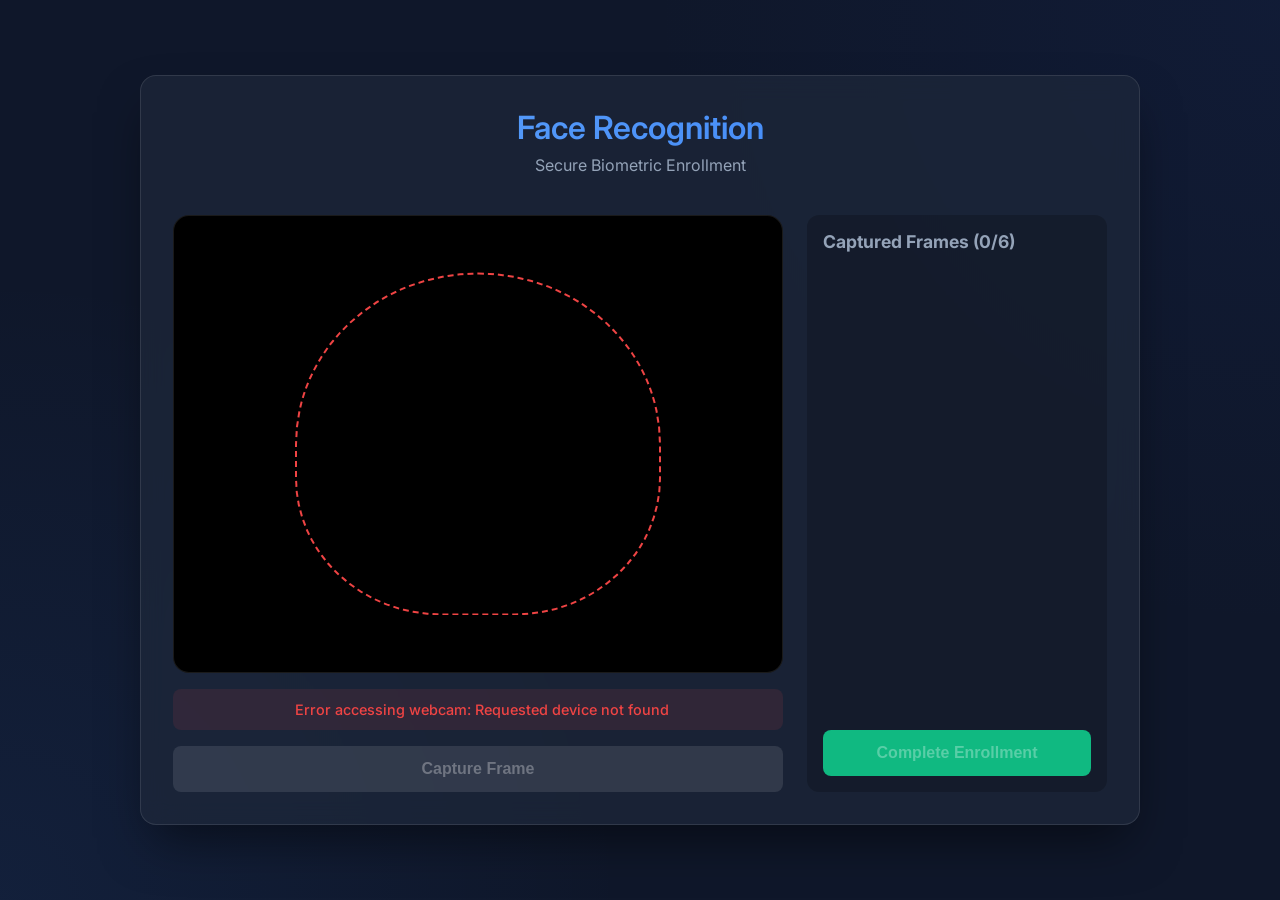
<file: ingestion/capture_ui/index.html>
<!DOCTYPE html>
<html lang="en">
<head>
  <meta charset="UTF-8" />
  <meta name="viewport" content="width=device-width, initial-scale=1.0" />
  <title>Face Capture – Enrollment</title>
  <link rel="stylesheet" href="style.css" />
  <link href="https://fonts.googleapis.com/css2?family=Inter:wght@300;400;600&display=swap" rel="stylesheet">
</head>
<body>
  <div class="container">
    <header>
      <h1>Face Recognition</h1>
      <p>Secure Biometric Enrollment</p>
    </header>
    
    <main class="capture-container">
      <div id="video-wrapper">
        <video id="webcam" autoplay playsinline></video>
        <div id="face-guide"></div>
      </div>
      
      <div id="feedback-panel" class="hidden">
        <span id="feedback-icon"></span>
        <span id="feedback-text">Position your face inside the frame</span>
      </div>

      <div class="controls">
        <button id="capture-btn" disabled>Capture Frame</button>
      </div>
    </main>

    <aside class="gallery-container">
      <h2>Captured Frames (<span id="frame-count">0</span>/6)</h2>
      <div id="gallery"></div>
      <button id="submit-btn" disabled>Complete Enrollment</button>
    </aside>
  </div>

  <script src="app.js"></script>
</body>
</html>
</file>
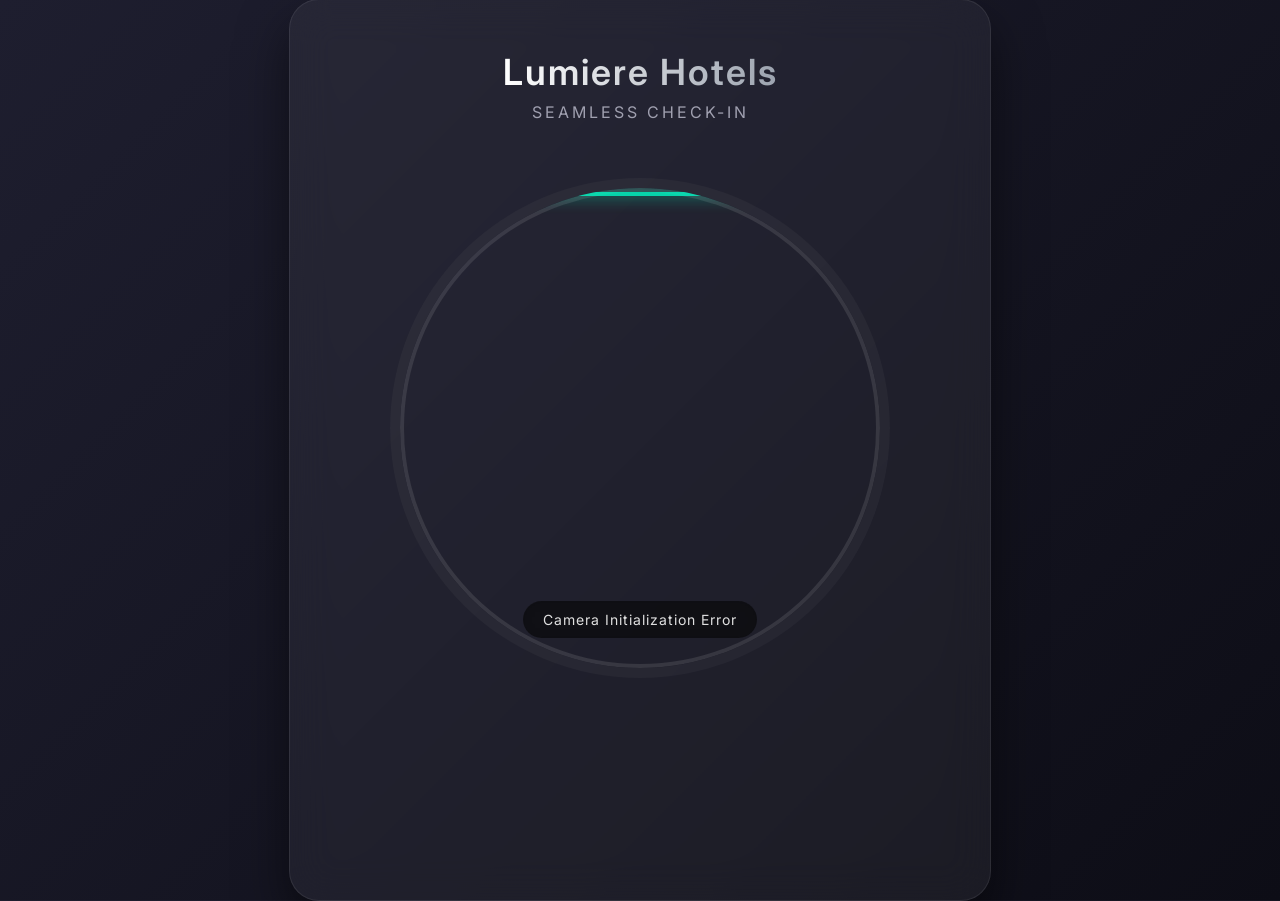
<file: ingestion/checkin_ui/index.html>
<!DOCTYPE html>
<html lang="en">
<head>
    <meta charset="UTF-8">
    <meta name="viewport" content="width=device-width, initial-scale=1.0">
    <title>Hotel Kiosk - Check In</title>
    <link rel="stylesheet" href="style.css">
    <link href="https://fonts.googleapis.com/css2?family=Inter:wght@300;400;600&display=swap" rel="stylesheet">
</head>
<body>
    <div class="kiosk-container">
        <div class="header">
            <h1>Lumiere Hotels</h1>
            <p>Seamless Check-in</p>
        </div>
        
        <div class="scanner-interface">
            <video id="webcam" autoplay playsinline></video>
            <div class="scanner-overlay" id="scanner-overlay">
                <div class="scan-line"></div>
            </div>
            
            <div class="status-panel" id="status-panel">
                <span id="status-text">Looking for Guest...</span>
            </div>
        </div>

        <div class="success-card hidden" id="success-card">
            <div class="check-icon">✓</div>
            <h2>Welcome Back!</h2>
            <p>Identity Verified: <span id="guest-id"></span></p>
            <p class="subtitle">Generating your room key...</p>
        </div>
    </div>
    
    <script src="app.js"></script>
</body>
</html>
</file>
<file: ingestion/capture_ui/style.css>
:root {
  --bg-color: #0f172a;
  --surface-color: rgba(30, 41, 59, 0.7);
  --primary-color: #3b82f6;
  --success-color: #10b981;
  --error-color: #ef4444;
  --text-primary: #f8fafc;
  --text-secondary: #94a3b8;
  --border-radius: 16px;
  --transition: all 0.3s ease;
}

* {
  box-sizing: border-box;
  margin: 0;
  padding: 0;
}

body {
  font-family: 'Inter', sans-serif;
  background-color: var(--bg-color);
  color: var(--text-primary);
  display: flex;
  justify-content: center;
  align-items: center;
  min-height: 100vh;
  background-image: radial-gradient(circle at top right, #1e3a8a20 0%, transparent 40%),
                    radial-gradient(circle at bottom left, #3b82f615 0%, transparent 40%);
}

.container {
  display: grid;
  grid-template-columns: 1fr 300px;
  grid-gap: 24px;
  background: var(--surface-color);
  backdrop-filter: blur(12px);
  border: 1px solid rgba(255, 255, 255, 0.1);
  padding: 32px;
  border-radius: var(--border-radius);
  box-shadow: 0 25px 50px -12px rgba(0, 0, 0, 0.5);
  max-width: 1000px;
  width: 100%;
}

header {
  grid-column: 1 / -1;
  text-align: center;
  margin-bottom: 16px;
}

header h1 {
  font-size: 2rem;
  font-weight: 600;
  margin-bottom: 8px;
  background: linear-gradient(135deg, #60a5fa, #3b82f6);
  -webkit-background-clip: text;
  -webkit-text-fill-color: transparent;
}

header p {
  color: var(--text-secondary);
}

.capture-container {
  display: flex;
  flex-direction: column;
  gap: 16px;
}

#video-wrapper {
  position: relative;
  width: 100%;
  aspect-ratio: 4/3;
  border-radius: var(--border-radius);
  overflow: hidden;
  background: #000;
  box-shadow: inset 0 0 0 1px rgba(255, 255, 255, 0.1);
}

#webcam {
  width: 100%;
  height: 100%;
  object-fit: cover;
  transform: scaleX(-1); /* Mirror effect */
}

#face-guide {
  position: absolute;
  top: 50%;
  left: 50%;
  transform: translate(-50%, -50%);
  width: 60%;
  height: 75%;
  border: 2px dashed rgba(255, 255, 255, 0.5);
  border-radius: 50% 50% 40% 40%;
  pointer-events: none;
  transition: var(--transition);
}

#face-guide.good { border-color: var(--success-color); }
#face-guide.bad { border-color: var(--error-color); }

#feedback-panel {
  display: flex;
  align-items: center;
  justify-content: center;
  gap: 8px;
  padding: 12px;
  border-radius: 8px;
  font-size: 0.9rem;
  font-weight: 500;
  transition: var(--transition);
  background: rgba(255, 255, 255, 0.05);
}

#feedback-panel.success {
  background: rgba(16, 185, 129, 0.1);
  color: var(--success-color);
}

#feedback-panel.error {
  background: rgba(239, 68, 68, 0.1);
  color: var(--error-color);
}

button {
  background: var(--primary-color);
  color: white;
  border: none;
  padding: 14px 24px;
  border-radius: 8px;
  font-size: 1rem;
  font-weight: 600;
  cursor: pointer;
  transition: var(--transition);
  width: 100%;
}

button:hover:not(:disabled) {
  background: #2563eb;
  transform: translateY(-1px);
}

button:disabled {
  background: rgba(255, 255, 255, 0.1);
  color: rgba(255, 255, 255, 0.3);
  cursor: not-allowed;
}

.gallery-container {
  display: flex;
  flex-direction: column;
  background: rgba(0, 0, 0, 0.2);
  padding: 16px;
  border-radius: 12px;
}

.gallery-container h2 {
  font-size: 1.1rem;
  margin-bottom: 16px;
  color: var(--text-secondary);
}

#gallery {
  display: grid;
  grid-template-columns: repeat(2, 1fr);
  gap: 8px;
  margin-bottom: auto;
  align-content: start;
}

.gallery-item {
  position: relative;
  aspect-ratio: 1;
  border-radius: 8px;
  overflow: hidden;
  border: 1px solid rgba(255, 255, 255, 0.1);
}

.gallery-item img {
  width: 100%;
  height: 100%;
  object-fit: cover;
  transform: scaleX(-1);
}

.gallery-item .remove-btn {
  position: absolute;
  top: 4px;
  right: 4px;
  background: rgba(239, 68, 68, 0.9);
  color: white;
  border: none;
  border-radius: 50%;
  width: 24px;
  height: 24px;
  cursor: pointer;
  display: flex;
  align-items: center;
  justify-content: center;
  font-size: 14px;
  padding: 0;
}

.gallery-item .remove-btn:hover { background: #dc2626; transform: scale(1.1); }

#submit-btn {
  margin-top: 16px;
  background: var(--success-color);
}

#submit-btn:hover:not(:disabled) { background: #059669; }

@media (max-width: 768px) {
  .container { grid-template-columns: 1fr; }
  #gallery { grid-template-columns: repeat(5, 1fr); }
}
</file>
<file: ingestion/checkin_ui/style.css>
body {
    margin: 0;
    padding: 0;
    font-family: 'Inter', sans-serif;
    background: linear-gradient(135deg, #1e1e2f 0%, #0d0d16 100%);
    color: #fff;
    display: flex;
    justify-content: center;
    align-items: center;
    height: 100vh;
    overflow: hidden;
}

.kiosk-container {
    width: 600px;
    height: 800px;
    background: rgba(255, 255, 255, 0.05);
    backdrop-filter: blur(20px);
    -webkit-backdrop-filter: blur(20px);
    border: 1px solid rgba(255, 255, 255, 0.08);
    border-radius: 30px;
    box-shadow: 0 25px 50px rgba(0, 0, 0, 0.5);
    display: flex;
    flex-direction: column;
    align-items: center;
    padding: 50px;
    position: relative;
}

.header {
    text-align: center;
    margin-bottom: 50px;
}

.header h1 {
    font-size: 36px;
    font-weight: 600;
    margin: 0;
    letter-spacing: 2px;
    background: linear-gradient(90deg, #fff, #9ca3af);
    -webkit-background-clip: text;
    -webkit-text-fill-color: transparent;
}

.header p {
    color: #a0a0b0;
    font-size: 16px;
    margin-top: 8px;
    text-transform: uppercase;
    letter-spacing: 3px;
}

.scanner-interface {
    position: relative;
    width: 480px;
    height: 480px;
    border-radius: 50%;
    overflow: hidden;
    box-shadow: 0 0 0 10px rgba(255, 255, 255, 0.03);
    transition: all 0.5s ease;
}

.scanner-interface.success {
    box-shadow: 0 0 0 10px rgba(76, 175, 80, 0.2), 0 0 40px rgba(76, 175, 80, 0.4);
}

video {
    width: 100%;
    height: 100%;
    object-fit: cover;
    transform: scaleX(-1);
}

.scanner-overlay {
    position: absolute;
    top: 0;
    left: 0;
    width: 100%;
    height: 100%;
    border: 4px solid rgba(255,255,255,0.1);
    border-radius: 50%;
    box-sizing: border-box;
    pointer-events: none;
}

.scan-line {
    width: 100%;
    height: 4px;
    background: rgba(0, 255, 200, 0.8);
    box-shadow: 0 0 15px rgba(0, 255, 200, 0.8);
    position: absolute;
    top: 0;
    animation: scan 2.5s infinite ease-in-out;
}

@keyframes scan {
    0% { top: -10px; opacity: 0; }
    10% { opacity: 1; }
    50% { top: 50%; }
    90% { opacity: 1; }
    100% { top: calc(100% + 10px); opacity: 0; }
}

.status-panel {
    position: absolute;
    bottom: 30px;
    left: 50%;
    transform: translateX(-50%);
    background: rgba(0, 0, 0, 0.6);
    padding: 10px 20px;
    border-radius: 20px;
    backdrop-filter: blur(10px);
    font-size: 14px;
    letter-spacing: 1px;
    color: #e0e0e0;
}

.success-card {
    position: absolute;
    bottom: 40px;
    width: 85%;
    background: rgba(20, 20, 30, 0.85);
    backdrop-filter: blur(15px);
    border: 1px solid rgba(76, 175, 80, 0.4);
    border-radius: 20px;
    padding: 30px;
    text-align: center;
    box-shadow: 0 20px 40px rgba(0, 0, 0, 0.6);
    transform: translateY(30px);
    opacity: 0;
    transition: all 0.6s cubic-bezier(0.175, 0.885, 0.32, 1.275);
}

.success-card.visible {
    transform: translateY(0);
    opacity: 1;
}

.success-card.hidden {
    pointer-events: none;
}

.check-icon {
    width: 60px;
    height: 60px;
    background: linear-gradient(135deg, #66bb6a, #43a047);
    border-radius: 50%;
    display: inline-flex;
    justify-content: center;
    align-items: center;
    font-size: 32px;
    color: white;
    margin-bottom: 15px;
    box-shadow: 0 10px 20px rgba(76, 175, 80, 0.3);
}

.success-card h2 {
    margin: 0 0 10px 0;
    font-size: 26px;
    color: #66bb6a;
}

.success-card p {
    margin: 5px 0;
    color: #ddd;
    font-size: 14px;
}

.success-card .subtitle {
    color: #888;
    font-size: 12px;
    margin-top: 15px;
    text-transform: uppercase;
    letter-spacing: 1px;
}
</file>
